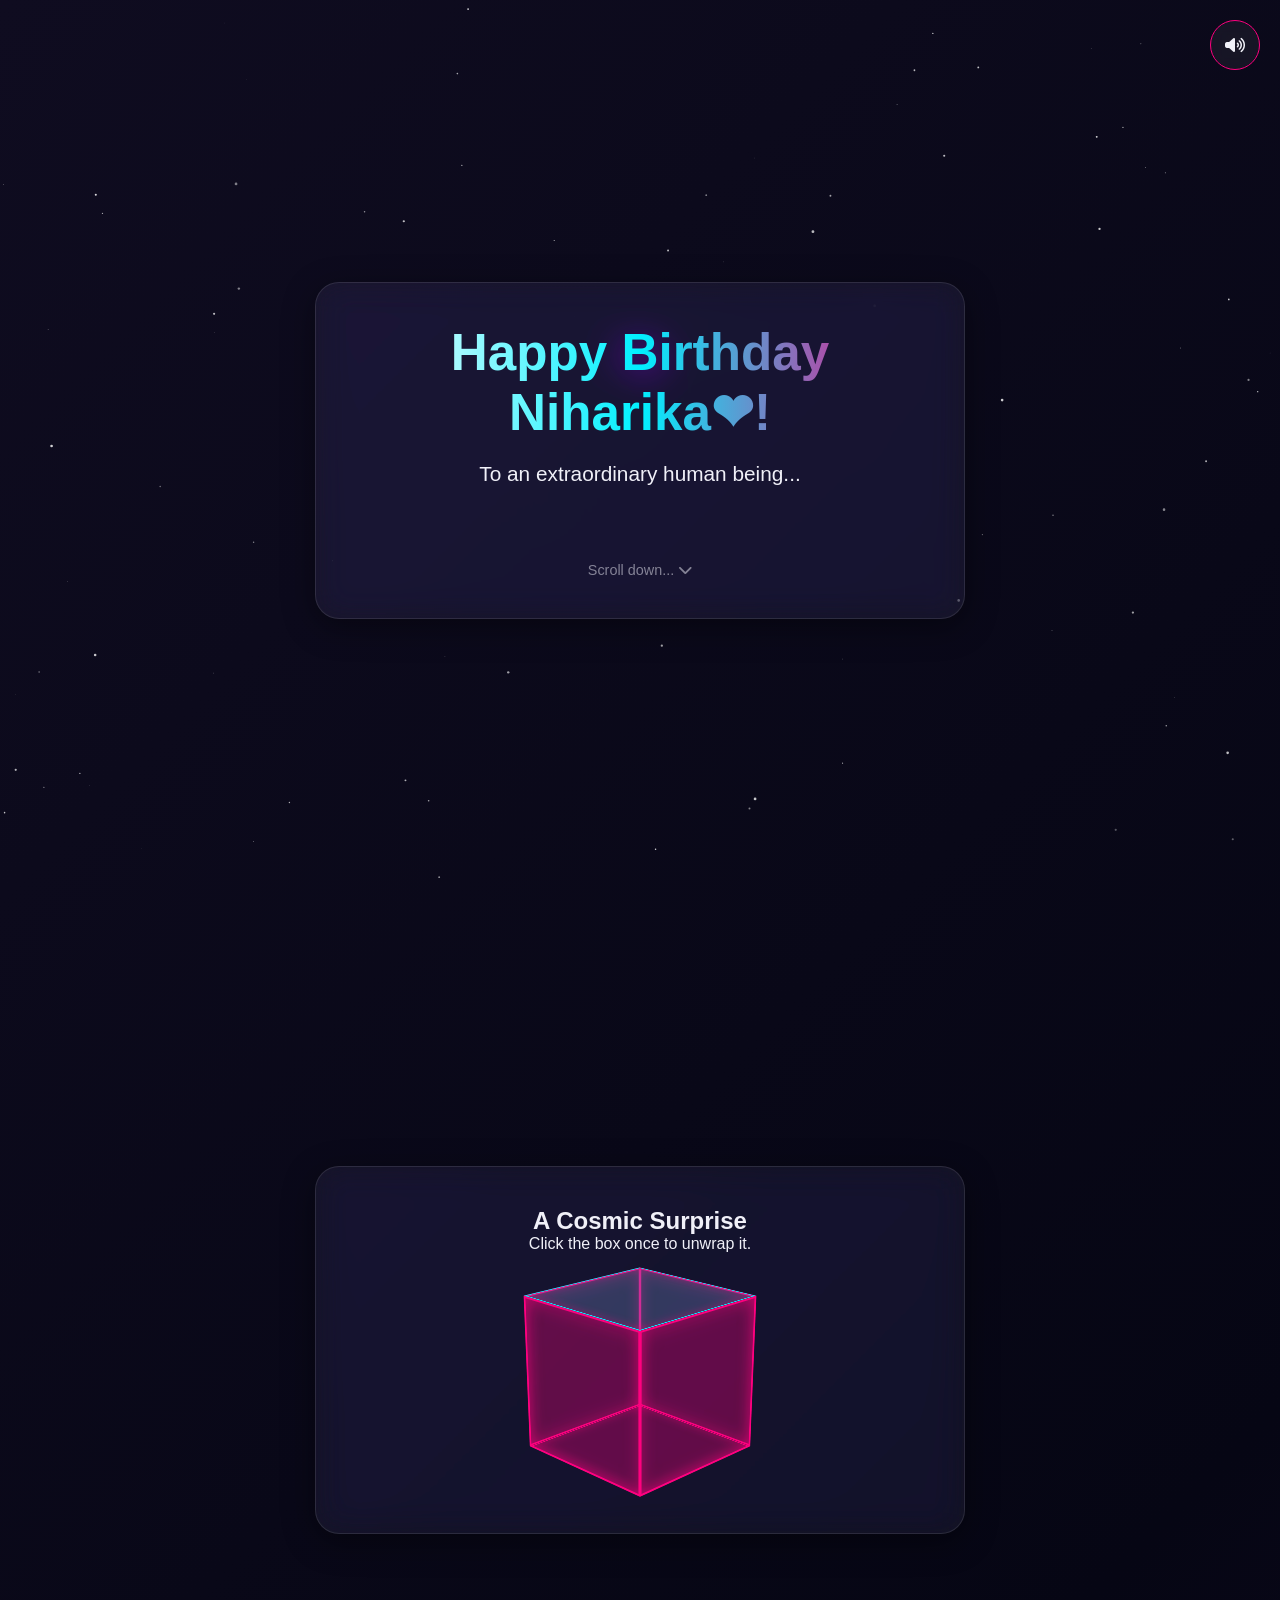
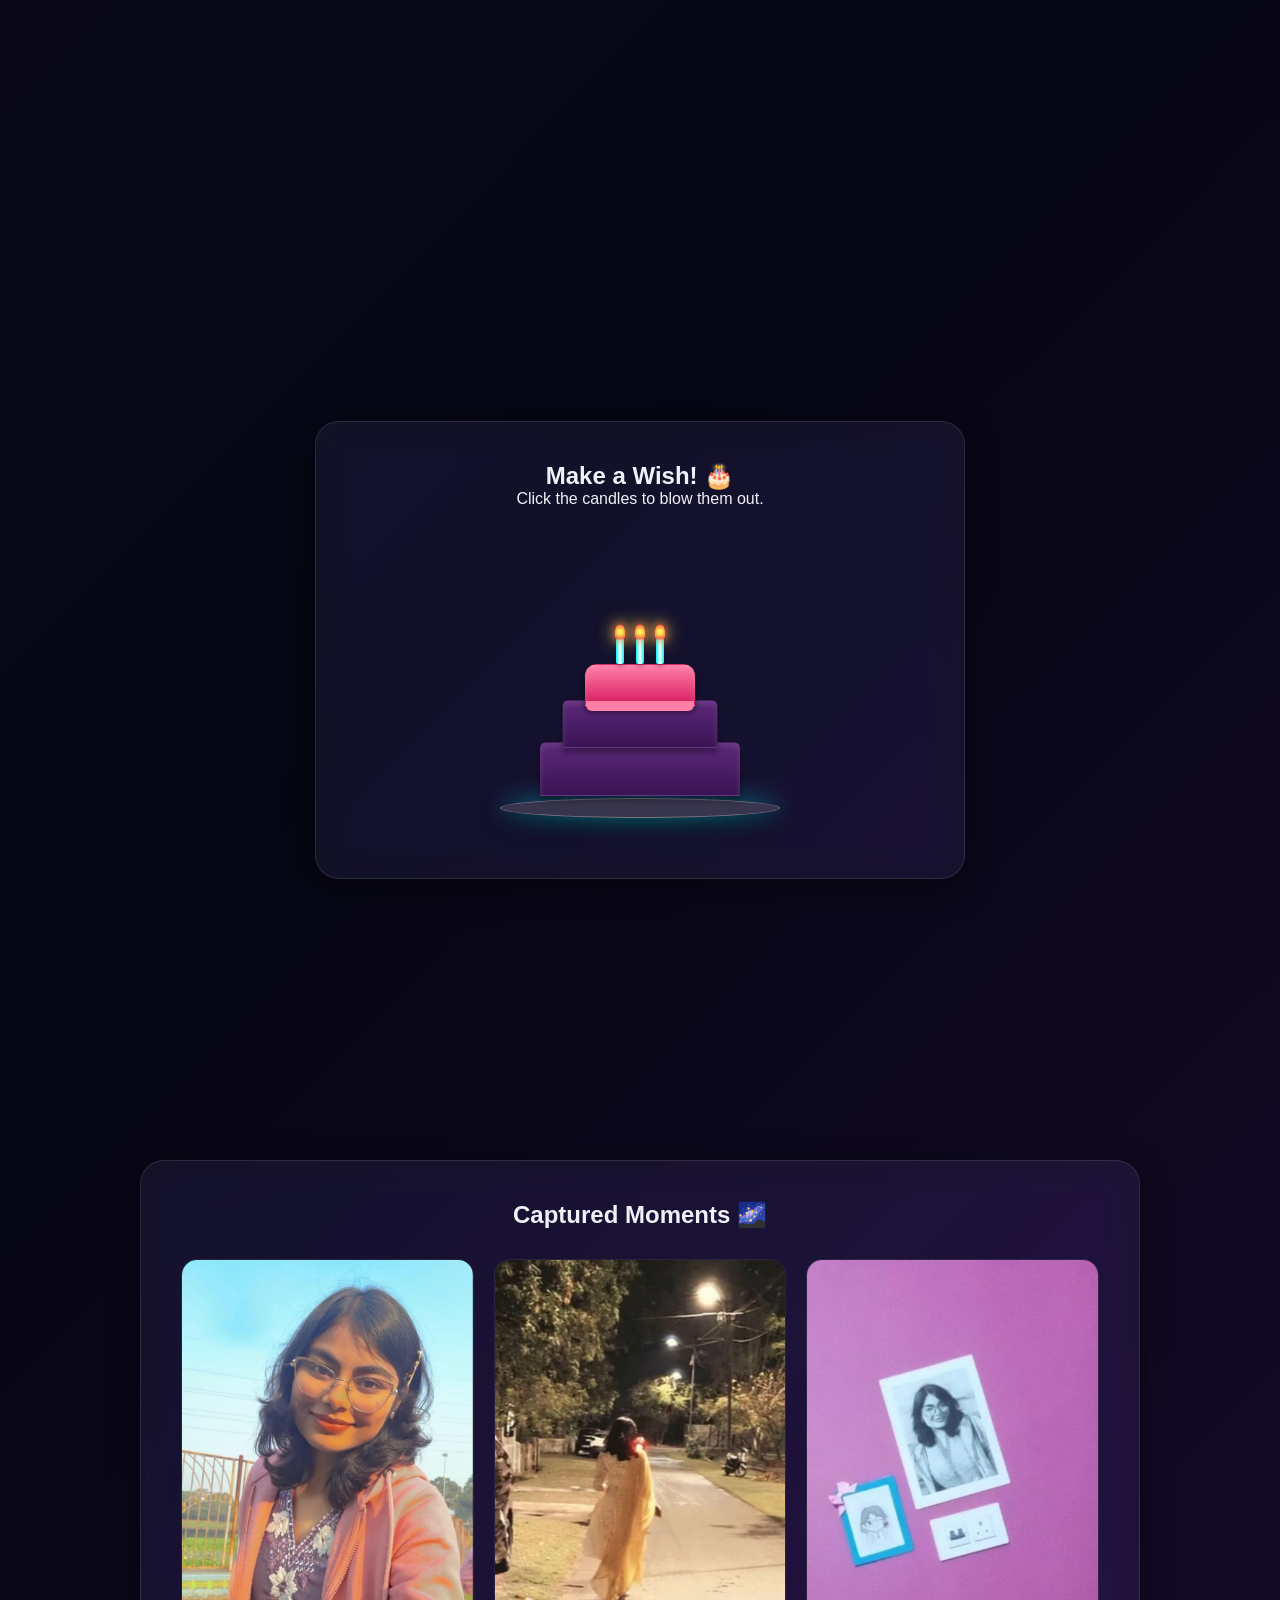
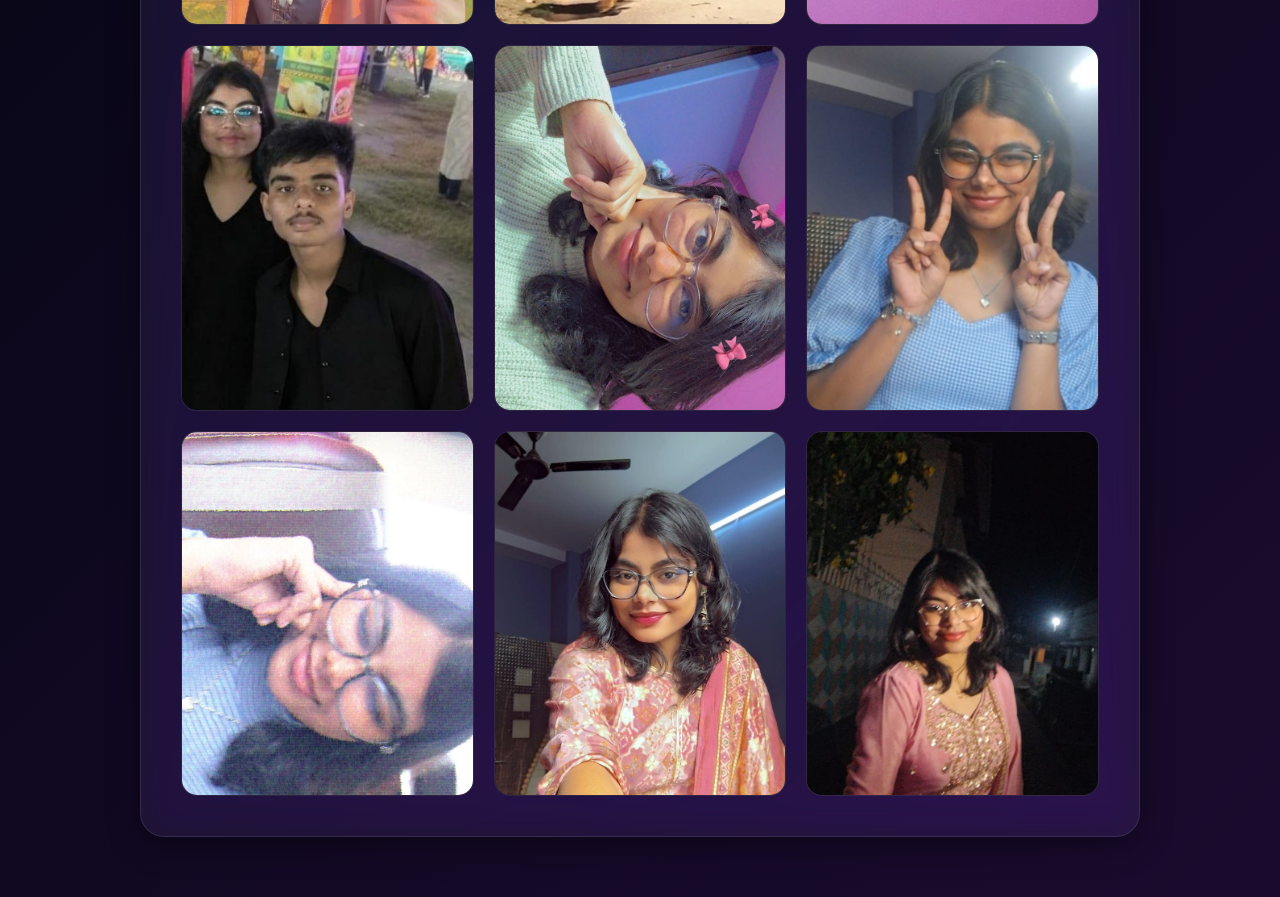
<file: index.html>
<!DOCTYPE html>
<html lang="en">
<head>
    <meta charset="UTF-8">
    <meta name="viewport" content="width=device-width, initial-scale=1.0">
    <title>Happy Birthday Niharika❤! ✨</title>
    <link rel="stylesheet" href="style.css">
    <link rel="stylesheet" href="https://cdnjs.cloudflare.com/ajax/libs/font-awesome/6.4.0/css/all.min.css">
    <style>
        #typewriter .highlight {
            color: #ff007f;
            font-weight: 600;
            text-shadow: 0 0 10px #ff007f;
        }
    </style>
</head>
<body>

    <canvas id="space-canvas"></canvas>
    <div id="floating-container"></div>
    <div id="confetti-container"></div>

    <audio id="bg-music" loop autoplay>
        <source src="assets/music/birthday.mp3" type="audio/mpeg">
    </audio>

    <button id="music-toggle" class="glass-btn" aria-label="Toggle Music">
        <i class="fas fa-music"></i>
    </button>

    <main>
        <section id="hero" class="scroll-section visible">
            <div class="glass-card hero-card">
                <h1 class="glow-text">Happy Birthday Niharika❤!</h1>
                <div class="typewriter-container">
                    <span id="typewriter"></span>
                </div>
                <p class="scroll-hint">Scroll down... <i class="fas fa-chevron-down"></i></p>
            </div>
        </section>

        <section id="gift-section" class="scroll-section">
            <div class="glass-card central-card">
                <h2>A Cosmic Surprise</h2>
                <p>Click the box once to unwrap it.</p>
                <div class="gift-container">
                    <div class="gift-box" id="main-gift">
                        <div class="gift-side front"></div>
                        <div class="gift-side back"></div>
                        <div class="gift-side left"></div>
                        <div class="gift-side right"></div>
                        <div class="gift-side top"></div>
                        <div class="gift-side bottom"></div>
                    </div>
                </div>
            </div>
        </section>

        <section id="cake-section" class="scroll-section">
            <div class="glass-card central-card">
                <h2>Make a Wish! 🎂</h2>
                <p>Click the candles to blow them out.</p>
                
                <div class="cake-container">
                    <div class="cake-plate"></div>
                    
                    <div class="cake">
                        <div class="layer layer-bottom"></div>
                        
                        <div class="layer layer-middle"></div>
                        
                        <div class="layer layer-top">
                            <div class="icing-drips"></div>
                        </div>

                        <div class="candles-row">
                            <div class="candle lit" onclick="extinguishCandle(this)"><div class="flame"></div></div>
                            <div class="candle lit" onclick="extinguishCandle(this)"><div class="flame"></div></div>
                            <div class="candle lit" onclick="extinguishCandle(this)"><div class="flame"></div></div>
                        </div>
                    </div>
                </div>
                
                <button id="reset-cake-btn" class="glass-btn hidden" onclick="relightCandles()">Light Up Again</button>
            </div>
        </section>

        <section id="gallery-section" class="scroll-section">
            <div class="glass-card gallery-card">
                <h2>Captured Moments 🌌</h2>
                <div class="gallery-grid">
                    <div class="gallery-item"><img src="assets/images/pic1.jpg" alt="Sunlit Selfie"><div class="img-overlay">✨ Sunlit Selfie</div></div>
                    <div class="gallery-item"><img src="assets/images/pic2.jpg" alt="Night Walk"><div class="img-overlay">🌌 Night Walk</div></div>
                    <div class="gallery-item"><img src="assets/images/pic3.jpg" alt="Artistic Flatlay"><div class="img-overlay">🎨 Artistic Flatlay</div></div>
                    <div class="gallery-item"><img src="assets/images/pic4.jpg" alt="With Best Friend"><div class="img-overlay">❤️ Best Friends</div></div>
                    <div class="gallery-item"><img src="assets/images/pic5.jpg" alt="Winter Knit"><div class="img-overlay">❄️ Cozy Vibes</div></div>
                    <div class="gallery-item"><img src="assets/images/pic6.jpg" alt="Peace Signs"><div class="img-overlay">✌️ Peace Signs</div></div>
                    <div class="gallery-item"><img src="assets/images/pic7.jpg" alt="Relaxed Meal"><div class="img-overlay">🍕 Relaxed Moments</div></div>
                    <div class="gallery-item"><img src="assets/images/pic8.jpg" alt="Patterned Dupatta"><div class="img-overlay">💫 Elegance</div></div>
                    <div class="gallery-item"><img src="assets/images/pic9.jpg" alt="Sequined Evening"><div class="img-overlay">✨ Radiant Night</div></div>
                </div>
            </div>
        </section>
    </main>

    <script src="script.js"></script>
</body>
</html>
</file>
<file: style.css>
/* ==========================================================================
   1. CORE INITIALIZATION RESET & BASE SYSTEM
   ========================================================================== */
* {
    margin: 0;
    padding: 0;
    box-sizing: border-box;
}

:root {
    --cosmic-bg: linear-gradient(135deg, #0f0c20 0%, #060614 50%, #1a0b2e 100%);
    --glass-bg: rgba(255, 255, 255, 0.05);
    --glass-border: rgba(255, 255, 255, 0.1);
    --neon-pink: #ff007f;
    --neon-blue: #00f0ff;
    --text-main: #f0f0f8;
}

body {
    font-family: 'Segoe UI', -apple-system, BlinkMacSystemFont, sans-serif;
    background: var(--cosmic-bg);
    color: var(--text-main);
    min-height: 100vh;
    overflow-x: hidden;
    position: relative;
}

#space-canvas {
    position: fixed;
    top: 0; left: 0;
    width: 100vw; height: 100vh;
    z-index: 0;
    pointer-events: none;
}

main {
    position: relative;
    z-index: 10;
    width: 100%;
    max-width: 1200px;
    margin: 0 auto;
    padding: 0 20px;
}

/* ==========================================================================
   2. SCROLL MECHANICS & STRUCTURAL GLASS PANEL LAYOUTS
   ========================================================================== */
.scroll-section {
    min-height: 100vh;
    display: flex;
    justify-content: center;
    align-items: center;
    opacity: 0;
    transform: translateY(30px);
    transition: opacity 0.8s ease-out, transform 0.8s ease-out;
    padding: 60px 0;
}

.scroll-section.visible {
    opacity: 1;
    transform: translateY(0);
}

.glass-card {
    background: var(--glass-bg);
    backdrop-filter: blur(16px) saturate(180%);
    -webkit-backdrop-filter: blur(16px) saturate(180%);
    border: 1px solid var(--glass-border);
    border-radius: 24px;
    padding: 40px;
    text-align: center;
    box-shadow: 0 8px 32px 0 rgba(0, 0, 0, 0.4);
    width: 100%;
    max-width: 650px;
}

.gallery-card {
    max-width: 1000px;
}

.glass-btn {
    background: var(--glass-bg);
    backdrop-filter: blur(8px);
    color: var(--text-main);
    padding: 12px 24px;
    border: 1px solid var(--glass-border);
    border-radius: 50px;
    cursor: pointer;
    font-size: 1rem;
    transition: all 0.3s ease;
}

.glass-btn:hover {
    border-color: var(--neon-blue);
    box-shadow: 0 0 15px rgba(0, 240, 255, 0.4);
    transform: scale(1.05);
}

#music-toggle {
    position: fixed;
    top: 20px; right: 20px;
    width: 50px; height: 50px;
    padding: 0;
    display: flex;
    justify-content: center;
    align-items: center;
    border-radius: 50%;
    z-index: 100;
}

.glow-text {
    font-size: 3.2rem;
    background: linear-gradient(to right, #ffffff, var(--neon-blue), var(--neon-pink));
    -webkit-background-clip: text;
    -webkit-text-fill-color: transparent;
    margin-bottom: 20px;
}

.typewriter-container {
    font-size: 1.3rem;
    min-height: 60px;
    font-weight: 300;
}

.scroll-hint {
    margin-top: 40px;
    font-size: 0.9rem;
    opacity: 0.5;
    animation: bounce 2s infinite;
}

/* ==========================================================================
   3. 3D SINGLE-CLICK SURPRISE GIFT BOX
   ========================================================================== */
.gift-container {
    perspective: 1000px;
    width: 160px; height: 160px;
    margin: 40px auto;
    cursor: pointer;
}

.gift-box {
    width: 100%; height: 100%;
    position: relative;
    transform-style: preserve-3d;
    transform: rotateX(-20deg) rotateY(45deg);
    transition: transform 0.5s ease;
}

.gift-box:hover:not(.open) {
    transform: rotateX(-20deg) rotateY(65deg) scale(1.05);
}

.gift-side {
    position: absolute;
    width: 160px; height: 160px;
    background: rgba(255, 0, 127, 0.18);
    border: 2px solid var(--neon-pink);
    box-shadow: inset 0 0 20px rgba(255, 0, 127, 0.4);
}

.front  { transform: rotateY(0deg) translateZ(80px); }
.back   { transform: rotateY(180deg) translateZ(80px); }
.left   { transform: rotateY(-90deg) translateZ(80px); }
.right  { transform: rotateY(90deg) translateZ(80px); }
.top    { transform: rotateX(90deg) translateZ(80px); background: rgba(0, 240, 255, 0.18); border-color: var(--neon-blue); }
.bottom { transform: rotateX(-90deg) translateZ(80px); }

.gift-box.open .gift-side { transition: all 0.8s cubic-bezier(0.075, 0.82, 0.165, 1); }
.gift-box.open .top { transform: rotateX(90deg) translateZ(250px); opacity: 0; }
.gift-box.open .front { transform: rotateY(0deg) translateZ(120px) rotateX(90deg); opacity: 0; }
.gift-box.open .back { transform: rotateY(180deg) translateZ(120px) rotateX(-90deg); opacity: 0; }
.gift-box.open .left { transform: rotateY(-90deg) translateZ(120px) rotateY(90deg); opacity: 0; }
.gift-box.open .right { transform: rotateY(90deg) translateZ(120px) rotateY(-90deg); opacity: 0; }

/* ==========================================================================
   4. CRITICAL FIX: ABSOLUTELY PIXEL-MAPPED UPRIGHT CAKE (NO AUTO-STACKING)
   ========================================================================== */
.cake-container {
    width: 100%;
    height: 300px;
    margin: 20px auto 10px auto;
    position: relative;
}

.cake-plate {
    width: 280px;
    height: 20px;
    background: rgba(255, 255, 255, 0.15);
    border: 1px solid rgba(255, 255, 255, 0.3);
    border-radius: 50%;
    box-shadow: 0 0 25px rgba(0, 240, 255, 0.5), 0 10px 20px rgba(0,0,0,0.6);
    position: absolute;
    bottom: 10px;
    left: 50%;
    transform: translateX(-50%);
    z-index: 1;
}

.cake {
    width: 220px;
    height: 170px;
    position: absolute;
    bottom: 24px; /* Placed exactly on the rim of the platter stand */
    left: 50%;
    transform: translateX(-50%);
    z-index: 2;
}

/* Shared layer block specs */
.layer {
    background: linear-gradient(180deg, #5c287a 0%, #3a1354 100%);
    border: 1px solid rgba(255,255,255,0.06);
    box-shadow: inset 0 3px 6px rgba(255,255,255,0.1), 0 4px 6px rgba(0,0,0,0.4);
    position: absolute;
    left: 50%;
    transform: translateX(-50%);
}

/* HARDCODED TOP HEIGHT SPECS TO COMPLETELY BLOCK UPSIDE DOWN LEAKS */
.layer-top { 
    top: 30px; /* Sits precisely on top of middle tier */
    height: 42px; 
    width: 110px; 
    border-radius: 12px 12px 0 0; 
    z-index: 5; 
    background: linear-gradient(180deg, #ff7fa7 0%, #d81b60 100%);
}

.layer-middle { 
    top: 66px; /* Sits directly on top of base layer, masking gaps */
    height: 48px; 
    width: 155px; 
    border-radius: 6px 6px 0 0;
    z-index: 4; 
}

.layer-bottom { 
    top: 108px; /* Locked directly to container bottom edge */
    height: 54px; 
    width: 200px; 
    border-radius: 6px 6px 0 0;
    z-index: 3; 
}

.icing-drips {
    position: absolute;
    bottom: -6px; left: 0; width: 100%; height: 10px;
    background: #ff7fa7;
    border-radius: 0 0 6px 6px;
    box-shadow: 0 2px 4px rgba(0,0,0,0.25);
}

/* Candles Row Layout Positioned rigidly relative to top layer surface */
.candles-row {
    position: absolute;
    top: 4px; /* Absolute hard line directly above layer-top */
    left: 50%;
    transform: translateX(-50%);
    z-index: 10;
    display: flex;
    gap: 12px;
}

.candle {
    width: 8px; height: 26px;
    background: linear-gradient(to right, #00f0ff, #ffffff, #00f0ff);
    border-radius: 2px;
    position: relative;
    cursor: pointer;
    box-shadow: 0 2px 4px rgba(0,0,0,0.3);
}

.flame {
    width: 10px; height: 16px;
    background: radial-gradient(circle, #ffee58 20%, #ff7043 70%, transparent 100%);
    border-radius: 50% 50% 20% 20%;
    position: absolute;
    top: -14px; left: -1px;
    box-shadow: 0 0 10px #ff7043, 0 0 18px #ffee58;
    animation: flicker 0.5s infinite alternate;
}

.candle.extinguished .flame {
    opacity: 0;
    pointer-events: none;
}

.hidden { display: none !important; }

/* ==========================================================================
   5. DECORATIONS PARTH FX & PHOTOMETRIC GALLERY GRID
   ========================================================================== */
.gallery-grid {
    display: grid;
    grid-template-columns: repeat(auto-fit, minmax(240px, 1fr));
    gap: 20px;
    margin-top: 30px;
}

.gallery-item {
    position: relative;
    border-radius: 16px;
    overflow: hidden;
    aspect-ratio: 4/5;
    border: 1px solid var(--glass-border);
    background: rgba(0, 0, 0, 0.3);
}

.gallery-item img {
    width: 100%; height: 100%;
    object-fit: cover;
    transition: transform 0.6s cubic-bezier(0.16, 1, 0.3, 1);
}

.gallery-item:hover img {
    transform: scale(1.06);
}

.img-overlay {
    position: absolute;
    bottom: 0; left: 0; right: 0;
    padding: 16px;
    background: linear-gradient(to top, rgba(0,0,0,0.85), transparent);
    font-size: 0.95rem;
    text-align: left;
    opacity: 0;
    transform: translateY(6px);
    transition: all 0.3s ease;
}

.gallery-item:hover .img-overlay {
    opacity: 1;
    transform: translateY(0);
}

#floating-container, #confetti-container {
    position: fixed;
    top: 0; left: 0; width: 100vw; height: 100vh;
    pointer-events: none; z-index: 5; overflow: hidden;
}

.floating-element {
    position: absolute; bottom: -50px;
    animation: floatUp linear forwards;
}

.balloon-element {
    width: 34px; height: 44px;
    border-radius: 50% 50% 50% 50% / 40% 40% 60% 60%;
    position: absolute; bottom: -60px;
    animation: floatUp linear forwards;
}

.confetti-piece {
    position: absolute; width: 7px; height: 7px; top: -10px;
    animation: fallDown linear forwards;
}

/* ==========================================================================
   6. GLOBAL RENDERING KEYFRAMES MATRIX
   ========================================================================== */
@keyframes bounce {
    0%, 20%, 50%, 80%, 100% { transform: translateY(0); }
    40% { transform: translateY(-8px); }
    60% { transform: translateY(-4px); }
}
@keyframes flicker {
    0% { transform: scale(1) rotate(-1deg); }
    100% { transform: scale(1.08) rotate(1deg); }
}
@keyframes floatUp {
    0% { transform: translateY(0) rotate(0deg); opacity: 0; }
    15% { opacity: 0.8; }
    85% { opacity: 0.8; }
    100% { transform: translateY(-105vh) rotate(360deg); opacity: 0; }
}
@keyframes fallDown {
    0% { transform: translateY(0) rotate(0deg); }
    100% { transform: translateY(105vh) rotate(360deg); }
}

@media(max-width: 768px) {
    .glow-text { font-size: 2.3rem; }
    .gallery-grid { grid-template-columns: repeat(2, 1fr); gap: 12px; }
}
</file>
